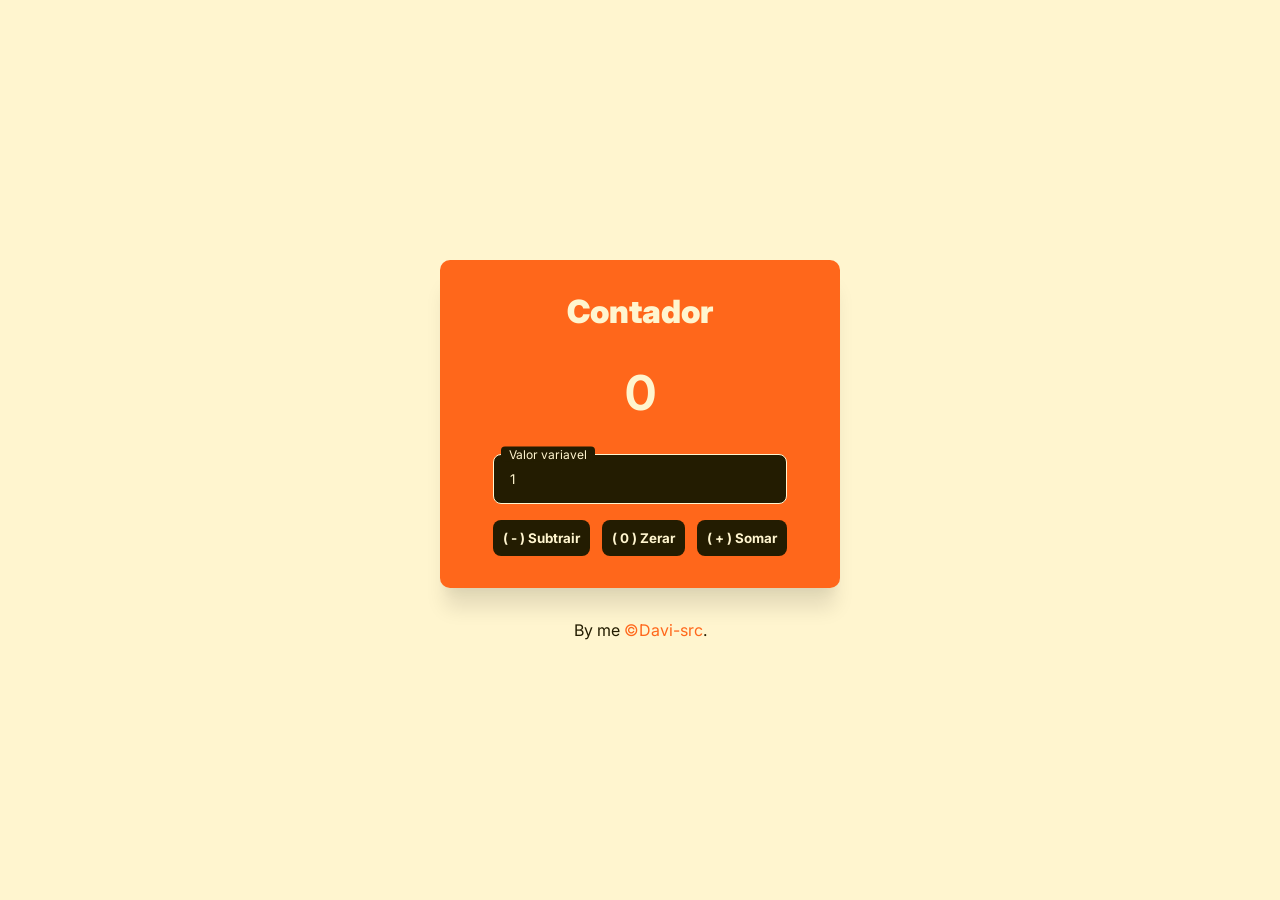
<file: Projects/001 - Counter/index.html>
<!DOCTYPE html>
<html lang="pt-BR">

<head>
  <meta charset="UTF-8">
  <meta name="viewport" content="width=device-width, initial-scale=1.0">
  <meta name="author" content="Davi-src">
  <!--======= Style =======-->
  <link rel="stylesheet" href="./src/css/style.css">
  <!--======= Title =======-->
  <title>Contador</title>
</head>

<body>

  <main class="container">
    <!--======= Title =======-->
    <header class="title">
      <h1>
        Contador
      </h1>
    </header>

    <!--======= Result counter =======-->
    <div class="result">
      <p id="counter">
        0
      </p>
    </div>

    <!--======= Actions =======-->
    <div class="actions">
      <div class="field">
        <input class="input" type="number" id="value" placeholder="Valor variavel" value="1">
        <label for="value" class="label">Valor variavel</label>
      </div>

      <!--======= Control =======-->
      <div class="buttons">
        <button class="btn" id="btn-sub">( - ) Subtrair</button>
        <button class="btn" id="btn-clear">( 0 ) Zerar</button>
        <button class="btn" id="btn-sum">( + ) Somar</button>
      </div>
    </div>
  </main>
  
  <footer>
    <p>By me <a href="https://github.com/Davi-src">&copy;Davi-src</a>.</p>
  </footer>


  <script src="src/js/script.js"></script>

</body>

</html>
</file>
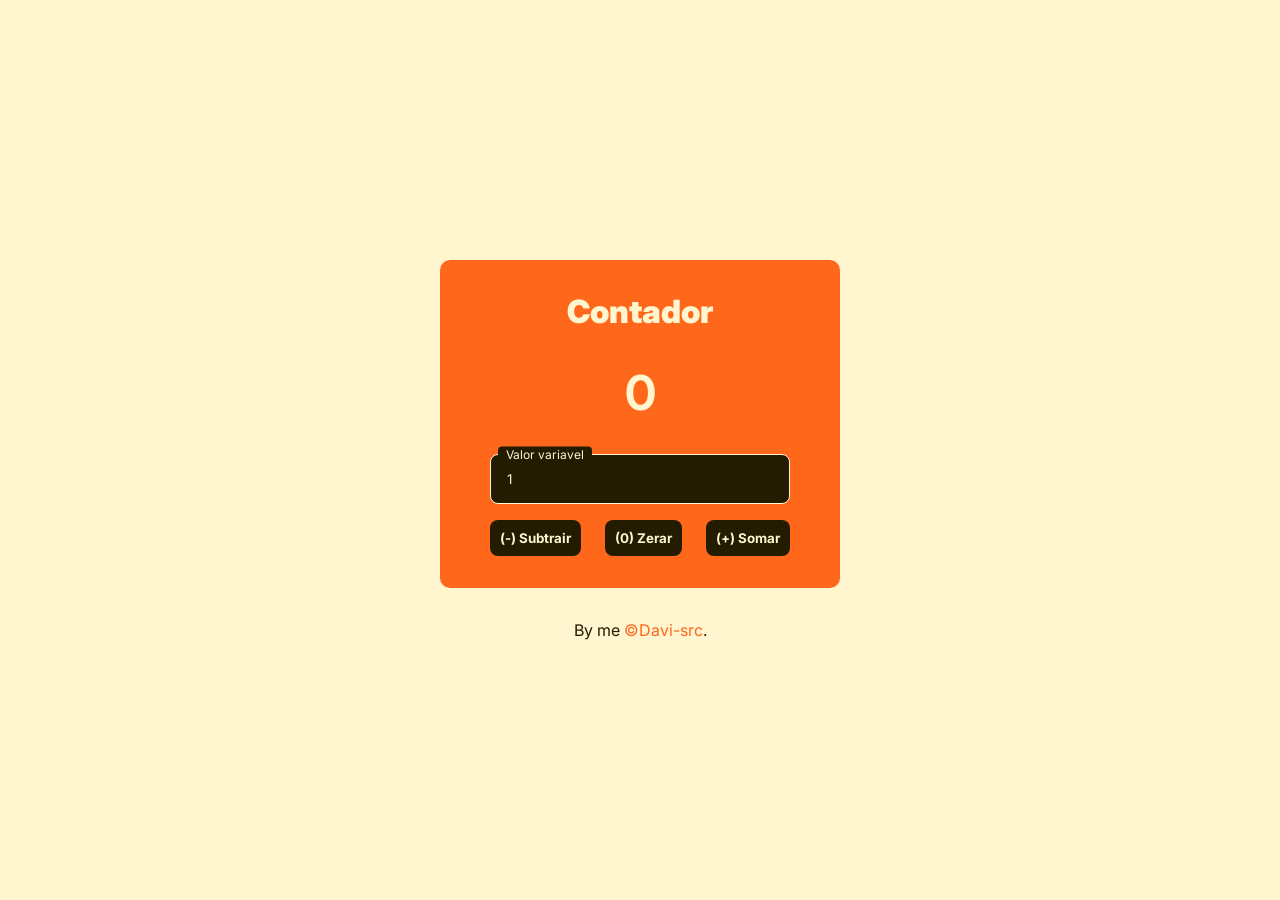
<file: Projects/001-Counter/index.html>
<!DOCTYPE html>
<html lang="pt-BR">
<head>
  <meta charset="UTF-8">
  <meta name="viewport" content="width=device-width, initial-scale=1.0">
  <meta name="author" content="Davi-src">
  <!--======= Style =======-->
  <link rel="stylesheet" href="src/css/style.css">
  <!--======= Title =======-->
  <title>Contador com incremento/decremento variavel</title>
</head>
<body>

  <main class="container">
    <!--======= Title =======-->
    <header class="title">
      <h1>Contador</h1>
    </header>

    <!--======= Result =======-->
    <div class="result">
      <p id="counter">0</p>
    </div>

    <!--======= Actions =======-->
    <div class="actions">
      <div class="field">
        <input class="input" type="number" id="value" placeholder="Valor Variavel" value="1">
        <label for="value" class="label">Valor variavel</label>
      </div>

      <!--======= Control =======-->
      <div class="buttons">
        <button id="btn-sub" class="btn">(-) Subtrair</button>
        <button id="btn-clear" class="btn">(0) Zerar</button>
        <button id="btn-sum" class="btn">(+) Somar</button>
      </div>
    </div>

  </main>

  <footer>
    <p>By me <a href="https://github.com/Davi-src">&copy;Davi-src</a>.</p>
  </footer>

  <script src="src/js/script.js"></script>
  
</body>
</html>
</file>
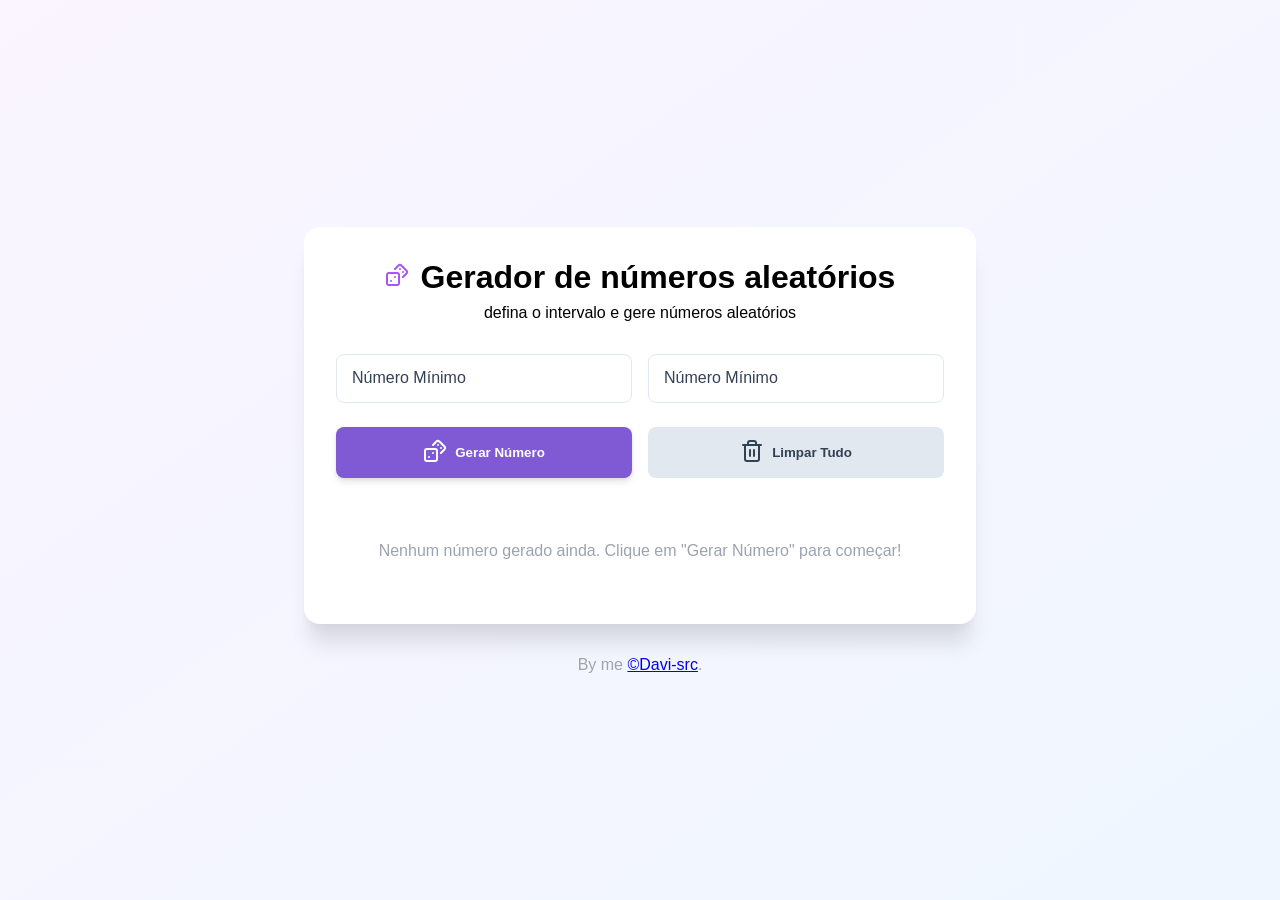
<file: Projects/002 - Random-Number-Generator/index.html>
<!DOCTYPE html>
<html lang="pt-BR">

<head>
  <meta charset="UTF-8">
  <meta name="viewport" content="width=device-width, initial-scale=1.0">
  <meta name="author" content="Davi-src">
  <!--======== Style ========-->
  <link rel="stylesheet" href="src/css/style.css">
  <!--======== title ========-->
  <title>Gerador de números aleatórios</title>
</head>

<body>

  <main class="container">
  <!--======== title ========-->
    <header class="header">
      <div class="title">
        <span>
          <svg xmlns="http://www.w3.org/2000/svg" width="24" height="24" viewBox="0 0 24 24" fill="none" stroke="#a855f7" stroke-width="2" stroke-linecap="round" stroke-linejoin="round" class="lucide lucide-dices-icon lucide-dices">
            <rect width="12" height="12" x="2" y="10" rx="2" ry="2" />
            <path d="m17.92 14 3.5-3.5a2.24 2.24 0 0 0 0-3l-5-4.92a2.24 2.24 0 0 0-3 0L10 6" />
            <path d="M6 18h.01" />
            <path d="M10 14h.01" />
            <path d="M15 6h.01" />
            <path d="M18 9h.01" />
          </svg>
        </span>
        <h1>
          Gerador de números aleatórios
        </h1>
      </div>
      <p>
        defina o intervalo e gere números aleatórios
      </p>
    </header>

    <!--======= Fields =======-->
    <div class="fields">
      <div class="input">
        <input type="number" id="min" placeholder="Número Mínimo">
        <label for="min">
          Número Mínimo
        </label>
      </div>

      <div class="input">
        <input type="number" id="max" placeholder="Número Máximo">
        <label for="max">
          Número Mínimo
        </label>
      </div>
    </div>

    <!--======= Actions =======-->
    <div class="buttons">
      <button id="btn-generate" class="btn btn-generate">
        <span>
          <svg xmlns="http://www.w3.org/2000/svg" width="24" height="24" viewBox="0 0 24 24" fill="none" stroke="currentColor" stroke-width="2" stroke-linecap="round" stroke-linejoin="round" class="lucide lucide-dices-icon lucide-dices">
            <rect width="12" height="12" x="2" y="10" rx="2" ry="2" />
            <path d="m17.92 14 3.5-3.5a2.24 2.24 0 0 0 0-3l-5-4.92a2.24 2.24 0 0 0-3 0L10 6" />
            <path d="M6 18h.01" />
            <path d="M10 14h.01" />
            <path d="M15 6h.01" />
            <path d="M18 9h.01" />
          </svg>
        </span>
        Gerar Número
      </button>

      <button id="btn-clear" class="btn btn-clear">
        <span>
          <svg xmlns="http://www.w3.org/2000/svg" width="24" height="24" viewBox="0 0 24 24" fill="none" stroke="currentColor" stroke-width="2" stroke-linecap="round" stroke-linejoin="round" class="lucide lucide-trash2-icon lucide-trash-2">
            <path d="M10 11v6" />
            <path d="M14 11v6" />
            <path d="M19 6v14a2 2 0 0 1-2 2H7a2 2 0 0 1-2-2V6" />
            <path d="M3 6h18" />
            <path d="M8 6V4a2 2 0 0 1 2-2h4a2 2 0 0 1 2 2v2" />
          </svg>
        </span>
        Limpar Tudo
      </button>
    </div>

    <div class="current-container">
      <p>
        Número Gerado
      </p>
      <p id="current-number">

      </p>
    </div>

    <div class="history">
      <h2>
        Histórico (<span id="amount"></span> números gerados)
      </h2>

      <div class="gen-history">
        <div class="num-history">

        </div>
      </div>
    </div>

    <div class="hide-history">
      <p>
        Nenhum número gerado ainda. Clique em "Gerar Número" para começar!
      </p>
    </div>
  </main>

  <footer>
    <p>By me <a href="https://github.com/Davi-src">&copy;Davi-src</a>.</p>
  </footer>

  <script src="src/js/script.js"></script>

</body>

</html>
</file>
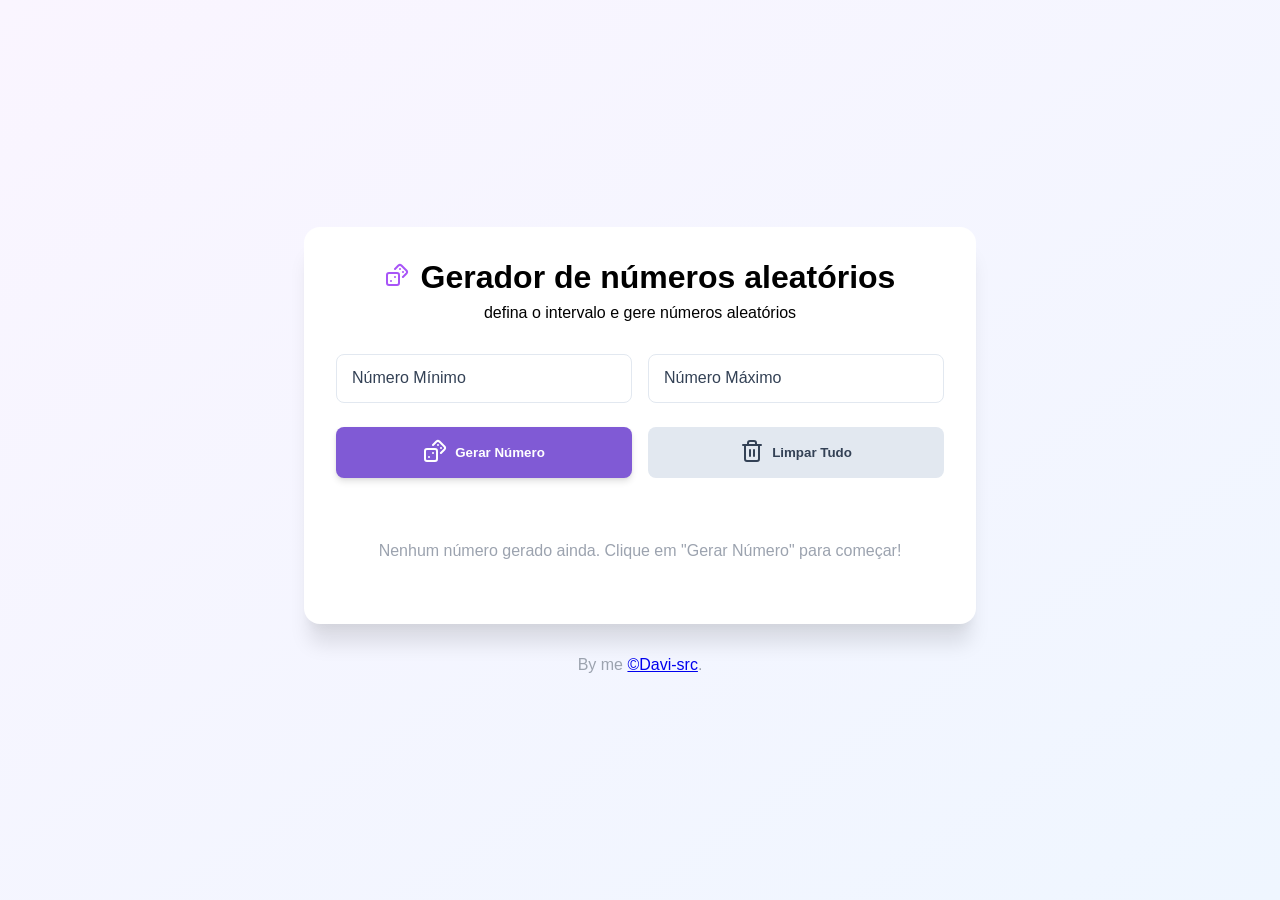
<file: Projects/002-Random-Number-Generator/index.html>
<!DOCTYPE html>
<html lang="pt-BR">

<head>
  <meta charset="UTF-8">
  <meta name="viewport" content="width=device-width, initial-scale=1.0">
  <meta name="author" content="Davi-src">
  <!--======= Style =======-->
  <link rel="stylesheet" href="src/css/style.css">
  <!--======= Title =======-->
  <title>Gerador de números aleatórios</title>
</head>

<body>

  <main class="container">

    <div class="header">
      <div class="title">
        <p>
          <svg xmlns="http://www.w3.org/2000/svg" width="24" height="24" viewBox="0 0 24 24" fill="none" stroke="#a855f7" stroke-width="2" stroke-linecap="round" stroke-linejoin="round" class="lucide lucide-dices-icon lucide-dices">
            <rect width="12" height="12" x="2" y="10" rx="2" ry="2" />
            <path d="m17.92 14 3.5-3.5a2.24 2.24 0 0 0 0-3l-5-4.92a2.24 2.24 0 0 0-3 0L10 6" />
            <path d="M6 18h.01" />
            <path d="M10 14h.01" />
            <path d="M15 6h.01" />
            <path d="M18 9h.01" />
          </svg>
        </p>
        <h1>
          Gerador de números aleatórios
        </h1>
      </div>
      <p>
        defina o intervalo e gere números aleatórios
      </p>
    </div>

    <div class="fields">

      <div class="input">
        <input type="number" id="min" placeholder="Número Mínimo">
        <label for="min">
          Número Mínimo
        </label>
      </div>

      <div class="input">
        <input type="number" id="max" placeholder="Número Máximo">
        <label for="max">Número Máximo</label>
      </div>

    </div>

    <div class="buttons">

      <button id="btn-generate" class="btn btn-generate">
        <span>
          <svg xmlns="http://www.w3.org/2000/svg" width="24" height="24" viewBox="0 0 24 24" fill="none" stroke="currentColor" stroke-width="2" stroke-linecap="round" stroke-linejoin="round" class="lucide lucide-dices-icon lucide-dices">
            <rect width="12" height="12" x="2" y="10" rx="2" ry="2" />
            <path d="m17.92 14 3.5-3.5a2.24 2.24 0 0 0 0-3l-5-4.92a2.24 2.24 0 0 0-3 0L10 6" />
            <path d="M6 18h.01" />
            <path d="M10 14h.01" />
            <path d="M15 6h.01" />
            <path d="M18 9h.01" />
          </svg>
        </span>
        Gerar Número
      </button>

      <button id="btn-clear" class="btn btn-clear">
        <span>
          <svg xmlns="http://www.w3.org/2000/svg" width="24" height="24" viewBox="0 0 24 24" fill="none" stroke="currentColor" stroke-width="2" stroke-linecap="round" stroke-linejoin="round" class="lucide lucide-trash2-icon lucide-trash-2">
            <path d="M10 11v6" />
            <path d="M14 11v6" />
            <path d="M19 6v14a2 2 0 0 1-2 2H7a2 2 0 0 1-2-2V6" />
            <path d="M3 6h18" />
            <path d="M8 6V4a2 2 0 0 1 2-2h4a2 2 0 0 1 2 2v2" />
          </svg>
        </span>
        Limpar Tudo
      </button>
    </div>

    <div class="current-number">
      <p>
        Número Gerado
      </p>
      <p id="current-num">

      </p>
    </div>

    <div class="history">
      <h2>
        Histórico (<span id="amount"></span> números gerados)
      </h2>

      <div class="gen-history">
        <div class="num-history">

        </div>
      </div>
    </div>

    <div class="hide-history">
      <p>
        Nenhum número gerado ainda. Clique em "Gerar Número" para começar!
      </p>
    </div>

  </main>

  <footer>
    <p>By me <a href="https://github.com/Davi-src">&copy;Davi-src</a>.</p>
  </footer>

  <script src="src/js/script.js"></script>

</body>

</html>
</file>
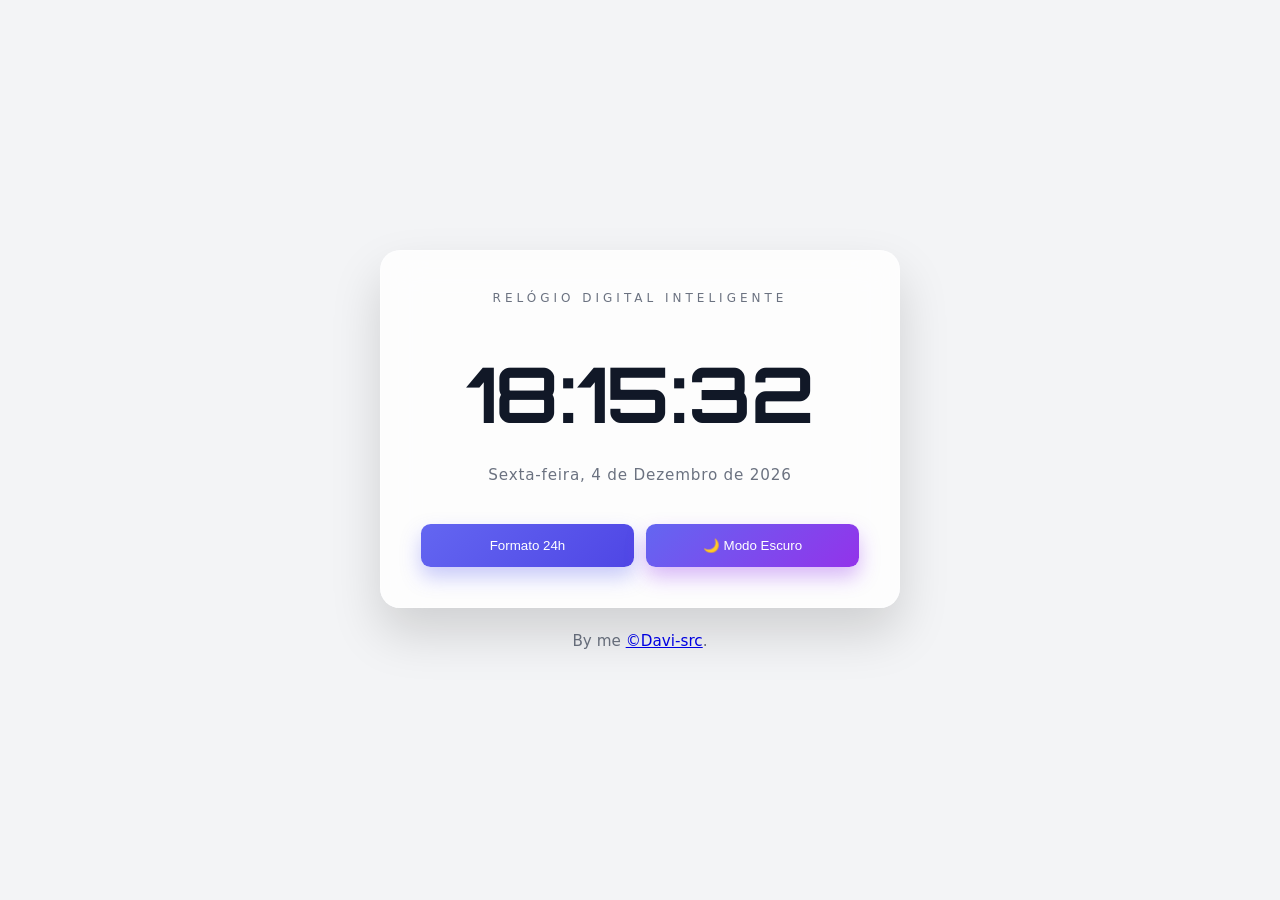
<file: Projects/003 - Smart-Clock/index.html>
<!DOCTYPE html>
<html lang="pt-BR">

<head>
  <meta charset="UTF-8">
  <meta name="viewport" content="width=device-width, initial-scale=1.0">
  <meta name="author" content="Davi-src">
  <!--======= Google Font =======-->
  <link href="https://fonts.googleapis.com/css2?family=Orbitron:wght@400;500;600;700;800;900&display=swap" rel="stylesheet">
  <!--======= Style =======-->
  <link rel="stylesheet" href="src/css/style.css">
  <!--======= Title =======-->
  <title>Relógio inteligente</title>
</head>

<body>

  <!--======= Main =======-->
  <main class="clock-container">

    <div class="clock-card">
      <!--======= Title =======-->
      <header class="header">
        <h1>
          Relógio digital inteligente
        </h1>
      </header>

      <!--======= Clock =======-->
      <section class="clock">
        <div id="time" class="time">00:00:00</div>
        <div id="ampm" class="ampm hidden"></div>
        <div id="date" class="date">---</div>
      </section>

      <!--======= Actions =======-->
      <section class="controls">
        <button id="toggle-format" class="btn primary"></button>
        <button id="toggle-themer" class="btn secondary"></button>
      </section>
    </div>

    <footer>
      <p>By me <a href="https://github.com/Davi-src">&copy;Davi-src</a>.</p>
    </footer>

  </main>
  
  <script src="src/js/script.js"></script>
</body>

</html>
</file>
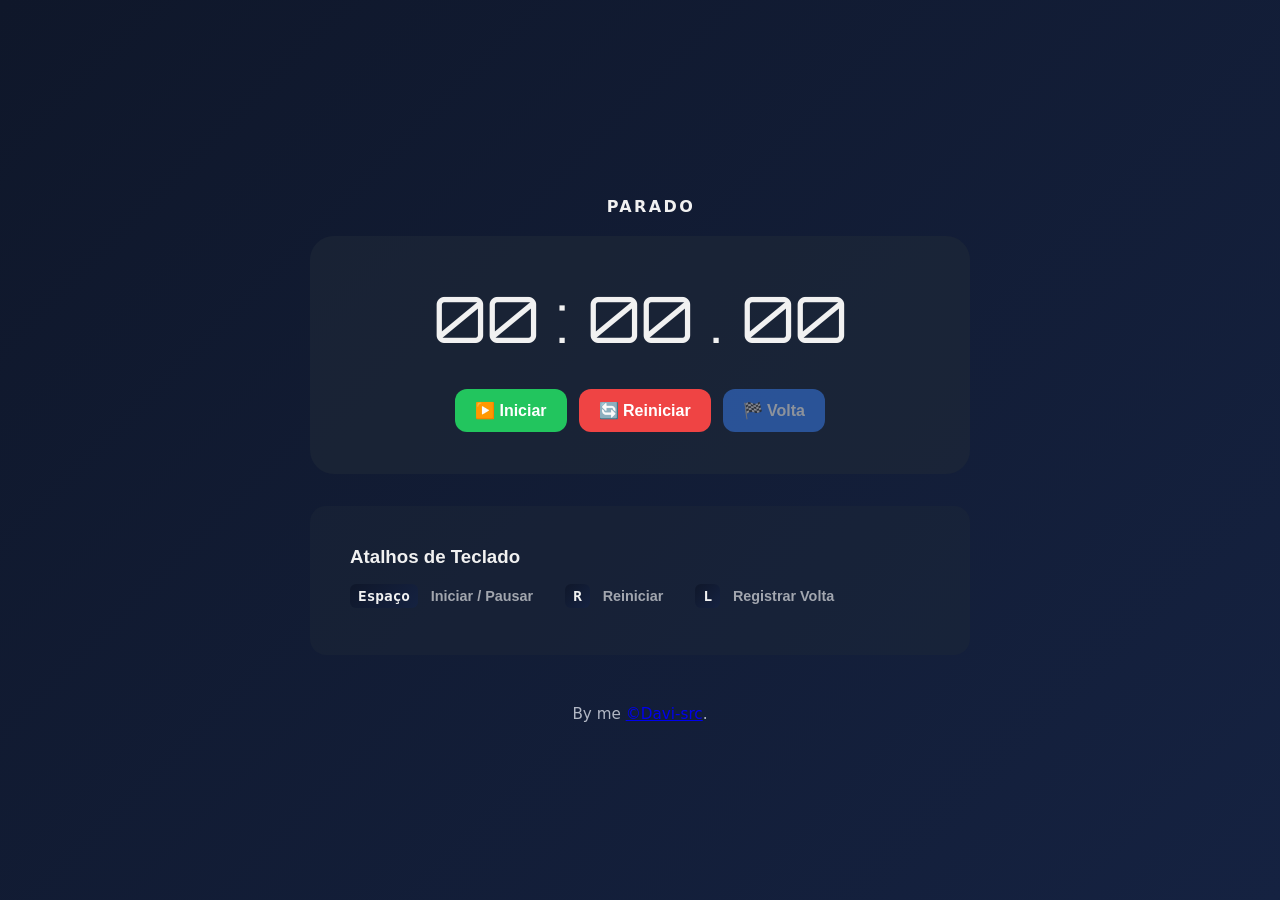
<file: Projects/004 - Stopwatch/index.html>
<!DOCTYPE html>
<html lang="pt-BR">

<head>
  <meta charset="UTF-8">
  <meta name="viewport" content="width=device-width, initial-scale=1.0">
  <meta name="author" content="Davi-src">
  <!-- Font Google -->
  <link href="https://fonts.googleapis.com/css2?family=Orbitron:wght@400;500;600;700;800;900&display=swap" rel="stylesheet">
  <!--======= Style =======-->
  <link rel="stylesheet" href="src/css/style.css">
  <!--======= Title =======-->
  <title>Cronometro</title>
</head>

<body>

  <main class="container">
    <!--======= Status =======-->
    <header class="status">
      <span id="status-indicator"></span>
      <span id="status-text">Parado</span>
    </header>

    <!--======= Display =======-->
    <section id="timer-card" class="timer-card">
      <div class="timer" id="timer">
        00 : 00 . 00
      </div>

      <!--======= Controls =======-->
      <div class="controls">
        <button id="toggle-btn" class="btn start">▶️ Iniciar</button>
        <button id="reset-btn" class="btn reset">🔄️ Reiniciar</button>
        <button id="lap-btn" class="btn lap" disabled>🏁 Volta</button>
      </div>
    </section>

    <!--======= Shortcuts === Atalhos =======-->
    <section class="shortcuts">
      <h3>Atalhos de Teclado</h3>
      <ul>
        <li><kbd>Espaço</kbd> Iniciar / Pausar</li>
        <li><kbd>R</kbd> Reiniciar</li>
        <li><kbd>L</kbd> Registrar Volta</li>
      </ul>
    </section>

    <!--======= laps =======-->
    <section id="laps-container" class="laps hidden">
      <h3>Voltas Registradas</h3>
      <div id="laps-list"></div>
    </section>

  </main>

  <footer>
    <p>By me <a href="https://github.com/Davi-src">&copy;Davi-src</a>.</p>
  </footer>

  <script src="src/js/script.js"></script>
</body>

</html>
</file>
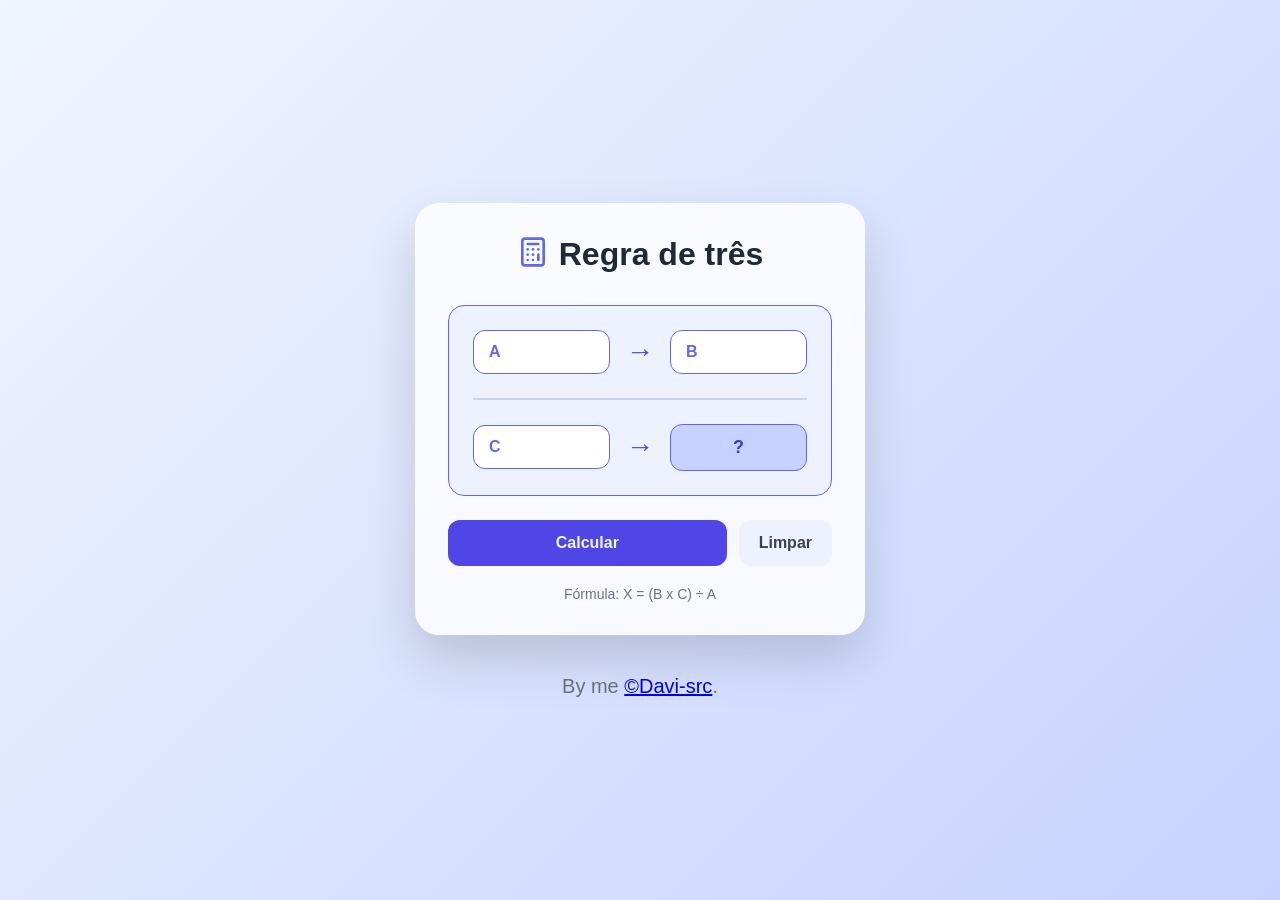
<file: Projects/005 - Rule-of-three/index.html>
<!DOCTYPE html>
<html lang="pt-br">

<head>
  <meta charset="UTF-8">
  <meta name="viewport" content="width=device-width, initial-scale=1.0">
  <meta name="author" content="Davi-src">
  <!--======= Style =======-->
  <link rel="stylesheet" href="src/css/style.css">
  <!--======= Title =======-->
  <title>Regra de três simples</title>
</head>

<body>
  <main class="container">
    <header class="title">
      <span class="icon">
        <svg xmlns="http://www.w3.org/2000/svg" width="32" height="32" viewBox="0 0 24 24" fill="none" stroke="#6366f1" stroke-width="2" stroke-linecap="round" stroke-linejoin="round" class="lucide lucide-calculator-icon lucide-calculator">
          <rect width="16" height="20" x="4" y="2" rx="2" />
          <line x1="8" x2="16" y1="6" y2="6" />
          <line x1="16" x2="16" y1="14" y2="18" />
          <path d="M16 10h.01" />
          <path d="M12 10h.01" />
          <path d="M8 10h.01" />
          <path d="M12 14h.01" />
          <path d="M8 14h.01" />
          <path d="M12 18h.01" />
          <path d="M8 18h.01" />
        </svg>
      </span>
      <h1>Regra de três</h1>
    </header>


    <section class="calculate-box">
      <div class="row">
        <div class="input-group">
          <input type="number" id="value-a" placeholder="A">
          <label for="value-a">A</label>
        </div>

        <div class="arrow">→</div>

        <div class="input-group">
          <input type="number" id="value-b" placeholder="B">
          <label for="value-b">B</label>
        </div>
      </div>

      <div class="divider"></div>

      <div class="row">
        <div class="input-group">
          <input type="number" id="value-c" placeholder="C">
          <label for="value-c">C</label>
        </div>

        <div class="arrow">→</div>

        <div class="input-group">
          <div class="result-box" id="result-box">?</div>
        </div>
      </div>
    </section>

    <div class="buttons">
      <button class="calculate-btn" id="calculate-btn">
        Calcular
      </button>

      <button class="clear-btn" id="clear-btn">
        Limpar
      </button>
    </div>

    <div class="result-message hidden" id="result-message">
      <p id="result-text"></p>
    </div>

    <div class="formula">
      <p>Fórmula: X = (B x C) ÷ A</p>
    </div>

  </main>

  <footer>
    <p>By me <a href="https://github.com/Davi-src">&copy;Davi-src</a>.</p>
  </footer>

  <script src="src/js/script.js"></script>
</body>

</html>
</file>
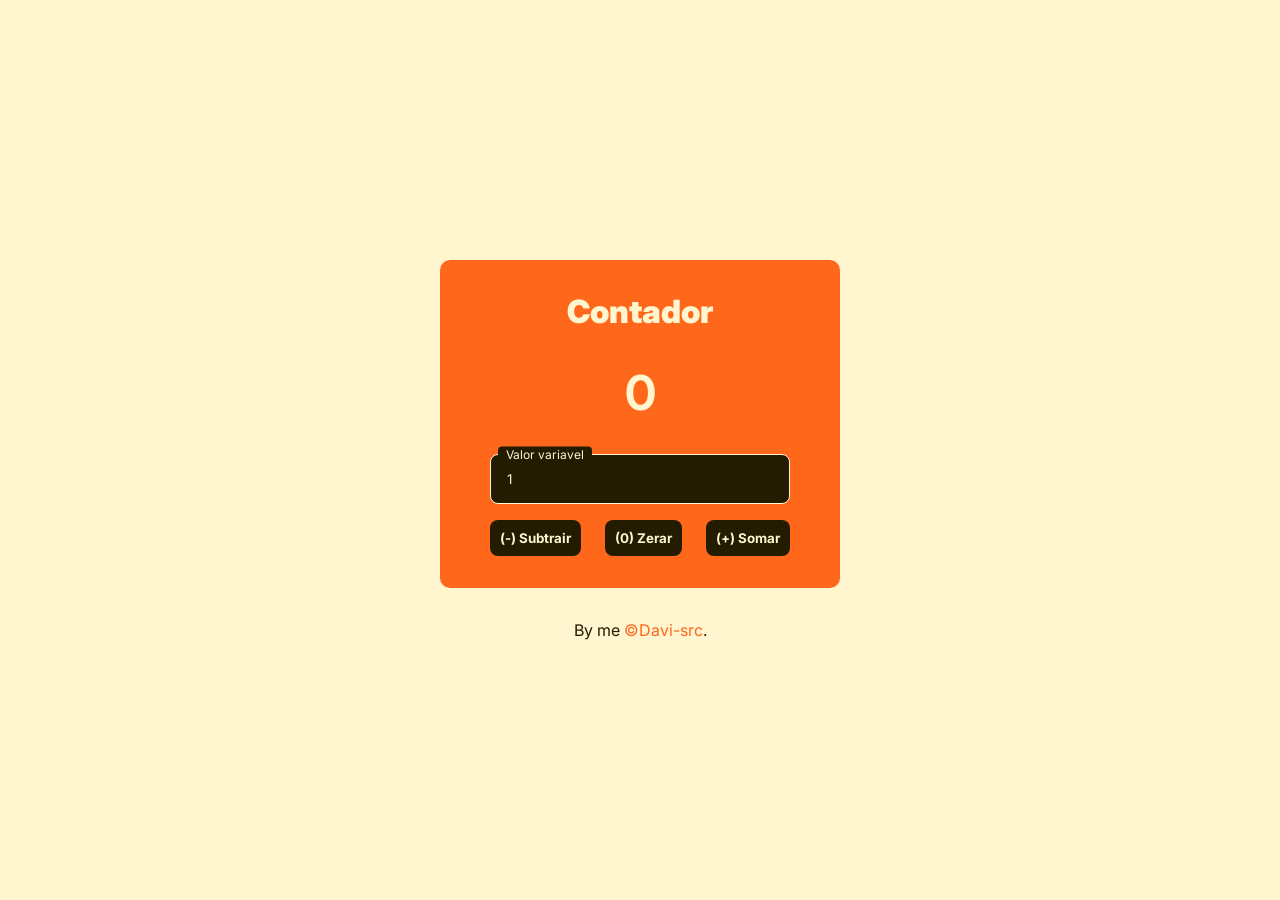
<file: Projects/Counter/index.html>
<!DOCTYPE html>
<html lang="pt-BR">

<head>
  <meta charset="UTF-8">
  <meta name="viewport" content="width=device-width, initial-scale=1.0">
  <meta name="author" content="Davi-src">
  <!-- Style-->
  <link rel="stylesheet" href="src/css/style.css">
  <!-- Title -->
  <title>Contador com incremento/decremento variavel</title>
</head>

<body>

  <main class="container">
    <div class="title">
      <h1>Contador</h1>
    </div>

    <div class="result">
      <p id="counter">0</p>
    </div>

    <div class="actions">
      <div class="field">
        <input class="input" type="number" id="value" placeholder="Valor variavel" value="1">
        <label class="label" for="value">Valor variavel</label>
      </div>

      <div class="buttons">
        <button id="btn-sub" class="btn">(-) Subtrair</button>
        <button id="btn-clear" class="btn">(0) Zerar</button>
        <button id="btn-sum" class="btn">(+) Somar</button>
      </div>
    </div>
  </main>

  <footer>
    <p>By me <a href="https://github.com/Davi-src">&copy;Davi-src</a>.</p>
  </footer>

  <script src="src/js/script.js"></script>

</body>

</html>
</file>
<file: Projects/001 - Counter/src/css/style.css>
@import url('https://fonts.googleapis.com/css2?family=Inter:ital,opsz,wght@0,14..32,100..900;1,14..32,100..900&display=swap');

*{
  padding: 0; margin: 0;
  box-sizing: border-box;
  border: none;
  font-family: "Inter", sans-serif;
}

input[type="number"]::-webkit-inner-spin-button,
input[type="number"]::-webkit-outer-spin-button {
  -webkit-appearance: none;
  margin: 0;
}

body{
  background-color: #fff5cf;
  min-height: 100dvh;
  display: flex;
  flex-direction: column;
  align-items: center;
  justify-content: center;
  gap: 2rem;
  padding: 1rem;
}

/*======= Main Card =======*/
.container{
  width: min(25rem, 100%);
  display: flex;
  flex-direction: column;
  align-items: center;
  justify-content: center;
  gap: 2rem;
  padding: 2rem;
  background-color: #FF671B;
  border-radius: 0.625rem;
  box-shadow: 0 25px 20px -5px rgba(0, 0, 0, 0.10),
              0 10px 10px -5px rgba(0, 0, 0, 0.04);
}

/*======= Title =======*/
.title h1{
  font-weight: 900;
  color: #fff5cf;
}

.result p{
  font-weight: 700;
  font-size: 3rem;
  color: #fff5cf;
}

/*======= Actions =======*/
.actions{
  display: flex;
  flex-direction: column;
  align-items: center;
  justify-content: center;
  gap: 1rem;
}

.field {
  width: 100%;
  position: relative;
}

.input {
  width: 100%;
  padding: 1rem;
  border-radius: 0.5rem;
  color: #fff5cf;
  background-color: #231C01;
  border: 1px solid #fff5cf;
}

/*======= Efect Label =======*/
.label {
  position: absolute;
  color: #fff5cf;
  top: 50%;
  transform: translateY(-50%);
  left: 1rem;
  position-try-order: none;
}

.input::placeholder{
  color: #fff5cf;
  opacity: 0;
}

.input:focus::placeholder{
  opacity: 1;
}

.field-error {
  margin-top: 0.5rem;
  color: #fff5cf;
  font-size: 0.875rem;
}

.input:focus + .label, 
.input:not(:placeholder-shown) + .label{
   top: -30%;
  transform: translateY(50%);
  left: 0.5rem;
  font-size: .75rem;
  padding: 0 .5rem;
  background-color: #231C01;
  border-radius: .25rem;
  color: #FFF5CF;
  transition: all .3s ease-in-out;
}

/*======= Buttons =======*/
.buttons {
  display: flex;
  flex-wrap: wrap;
  align-items: center;
  justify-content: center;
  gap: 0.75rem;
}

.btn {
  padding: 0.625rem;
  border-radius: .5rem;
  background-color: #231C01;
  color: #FFF5CF;
  font-weight: 700;
  cursor: pointer;
}

.input:focus-visible, .btn:focus-visible,
.btn:hover {
  box-shadow: 0 0 0 3px #fea, 0 0 0 4px #fb1;
}

/*======= Footer =======*/
footer{
  text-align: center;
  color: #231C01;
}

footer a{
  text-decoration: none;
  cursor: pointer;
  color: #FF671B;
}
</file>
<file: Projects/001-Counter/src/css/style.css>
@import url('https://fonts.googleapis.com/css2?family=Inter:ital,opsz,wght@0,14..32,100..900;1,14..32,100..900&display=swap');

*{
  padding: 0; margin: 0;
  box-sizing: border-box;
  border: none;
  outline: none;
  font-family: "Inter", sans-serif;
}

input[type="number"]::-webkit-inner-spin-button,
input[type="number"]::-webkit-outer-spin-button {
  -webkit-appearance: none;
  margin: 0;
}

body{
  background-color: #fff5cf;
  height: 100dvh;
  width: 100dvw;
  display: flex;
  flex-direction: column;
  align-items: center;
  justify-content: center;
  gap: 2rem;
}

/*======= Main Card =======*/
.container{
  width: 25rem;
  display: flex;
  flex-direction: column;
  align-items: center;
  justify-content: center;
  gap: 2rem;
  padding: 2rem;
  background-color: #FF671B;
  border-radius: 0.625rem;
  box-shadow: 0 25px 20px -5px rgba(0, 0, 0, 0.10)
              0 10px 10px -5px rgba(0, 0, 0, 0.04);
}

/*======= Title =======*/
.title h1{
  font-weight: 900;
  color: #fff5cf;
}

.result p{
  font-weight: 700;
  font-size: 3rem;
  color: #fff5cf;
}

/*======= Actions =======*/
.actions{
  display: flex;
  flex-direction: column;
  align-items: center;
  justify-content: center;
  gap: 1rem;
}

.field {
  width: 100%;
  position: relative;
}

.input {
  width: 100%;
  padding: 1rem;
  border-radius: 0.5rem;
  color: #fff5cf;
  background-color: #231C01;
  border: 1px solid #fff5cf;
}

/*======= Efect Label =======*/
.label {
  position: absolute;
  color: #fff5cf;
  top: 50%;
  transform: translateY(-50%);
  left: 1rem;
  position-try-order: none;
}

.input::placeholder{
  color: #fff5cf;
  opacity: 0;
}

.input:focus::placeholder{
  opacity: 1;
}

.input:focus + .label, 
.input:not(:placeholder-shown) + .label{
   top: -30%;
  transform: translateY(50%);
  left: 0.5rem;
  font-size: .75rem;
  padding: 0 .5rem;
  background-color: #231C01;
  border-radius: .25rem;
  color: #FFF5CF;
  transition: all .3s ease-in-out;
}

/*======= Buttons =======*/
.buttons {
  display: flex;
  align-items: center;
  justify-content: center;
  gap: 1.5rem;
}

.btn {
  padding: 0.625rem;
  border-radius: .5rem;
  background-color: #231C01;
  color: #FFF5CF;
  font-weight: 700;
  cursor: pointer;
}

.input:focus, .btn:focus
.input:hover, .btn:hover{
    box-shadow: 0 0 0 3px #fea, 0 0 0 4px #fb1;
}

/*======= Footer =======*/
footer{
  text-align: center;
  color: #231C01;
}

footer a{
  text-decoration: none;
  cursor: pointer;
  color: #FF671B;
}
</file>
<file: Projects/002 - Random-Number-Generator/src/css/style.css>
* {
  font-family: 'Segoe UI', Tahoma, Geneva, Verdana, sans-serif;
  margin: 0; padding: 0;
  box-sizing: border-box;
  outline: none;
  border: none;
}

input[type="number"]::-webkit-inner-spin-button,
input[type="number"]::-webkit-outer-spin-button {
  -webkit-appearance: none;
  margin: 0;
}

body {
  width: 100dvw;
  height: 100dvh;
  display: flex;
  flex-direction: column;
  align-items: center;
  justify-content: center;
  gap: 2rem;
  background-image: linear-gradient(to bottom right, #faf5ff, #eff6ff);
}

.container {
  width: 42rem;
  background-color: #fff;
  padding: 2rem;
  border-radius: 1rem;
  display: flex;
  flex-direction: column;
  align-items: center;
  justify-content: center;
  box-shadow: 0 25px 20px -5px rgba(0, 0, 0, 0.10),
              0 10px 10px -5px rgba(0, 0, 0, 0.04);
}

.header {
  text-align: center;
  margin-bottom: 2rem;
}

.title {
  display: flex;
  align-items: center;
  justify-content: center;
  gap: 0.75rem;
  margin-bottom: 0.5rem;
}

.title p{
  color: #718096;
}

.fields {
  width: 100%;
  display: grid;
  grid-template-columns: repeat(2, minmax(0, 1fr));
  gap: 1rem;
  margin-bottom: 1.5rem;
}


.input{
  position: relative;
}

.input input {
  width: 100%;
  padding: 1rem;
  border-radius: 0.5rem;
  color: #334155;
  font-weight: 600;
  outline: none;
  border: 1px solid #e2e8f0;
  transition: all 0.3s ease-in-out;
}

.input input:focus{
  border: 2px solid #a855f7;
}

.input label {
  position: absolute;
  color: #334155;
  top: 50%;
  transform: translateY(-50%);
  left: 1rem;
  pointer-events: none;
}

.input input::placeholder {
  color: #334155;
  opacity: 0;
}

.input input:focus::placeholder{
  opacity: 1;
}

.input input:focus + label, 
.input input:not(:placeholder-shown) + label{
  top: -30%;
  transform: translateY(50%);
  left: 0.5rem;
  font-size: .75rem;
  padding: 0 .5rem;
  background-color: #a855f7;
  border-radius: .25rem;
  color: #FFF;
  transition: all .3s ease-in-out;
}

.buttons {
  width: 100%;
  display: grid;
  grid-template-columns: repeat(2, 1fr);
  gap: 1rem;
}

.buttons .btn{
  display: flex;
  justify-content: center;
  align-items: center;
  gap: 0.5rem;
  padding: 0.75rem 1.5rem; 
  border-radius: 0.5rem;
  font-weight: 700;
  margin-bottom: 2rem;
  cursor: pointer;
}

.btn-generate {
  color: #fff;
  background-color: #805ad5;
  box-shadow: 0 4px 6px rgba(0, 0, 0, 0.1), 0 1px 3px rgba(0, 0, 0, 0.06);
}

.btn-generate:hover {
  background-color: #6b46c1; 
  box-shadow: 0 10px 15px rgba(0, 0, 0, 0.1), 0 4px 6px rgba(0, 0, 0, 0.05);
}

.btn-clear{
  color: #334155;
  background-color: #e2e8f0;
}

.btn-clear:hover{
  background-color: #cbd5e1; 
}

.current-container{
  display: none;
  width: 100%;
  background: linear-gradient(to right, #a855f7, #3b82f6);
  margin-bottom: 2rem;
  padding: 2rem;
  text-align: center;
  border-radius: 0.75rem;
  box-shadow: 0 10px 15px -3px rgba(0, 0, 0, 0.1), 
              0 4px 6px -4px rgba(0, 0, 0, 0.1);
}

.current-container p{
  color: #fff;
  font-size: 0.875rem;
  line-height: 1.25rem; 
  font-weight: 500;
  margin-bottom: 0.5rem;
  text-transform: uppercase;
  letter-spacing: 0.05rem;
}

.current-container #current-num {
  font-size: 3.75rem;
  font-weight: 700;
  line-height: 1;
}

.history {
  display: none;
  width: 100%;
}

.history h2{
  font-size: 1.25rem;
  line-height: 1.75rem;
  font-weight: 600;
  color: #2d3748;
  margin-bottom: 1rem;
}

.gen-history {
  width: 100%;
  background-color:#f9fafb; 
  border-radius: 0.5rem;
  padding: 1rem; 
  max-height: 16rem;
  overflow-y: auto;
  flex-wrap: wrap;
}

.num-history {
  display: grid;
  grid-template-columns: repeat(7, 1fr);
  gap: 0.5rem;
}

.num{
  background-color: #fff;
  border: 1px solid #e5e7eb;
  border-radius: 0.5rem;
  padding: 0.75rem;
  text-align: center;
  box-shadow: 0 1px 2px rgba(0, 0, 0, 0.05);
  transition: box-shadow 0.2s;
}

.num:hover{
  box-shadow: 0 4px 6px rgba(0, 0, 0, 0.1);
}

#past-number{
  color: #2d3748;
  font-weight: 600;
}

.hide-history{
  text-align: center;
  padding: 2rem 0;
}

.hide-history p, footer{
  color: #9ca3af;
}
</file>
<file: Projects/002-Random-Number-Generator/src/css/style.css>
* {
  font-family: 'Segoe UI', Tahoma, Geneva, Verdana, sans-serif;
  margin: 0; padding: 0;
  box-sizing: border-box;
  outline: none;
  border: none;
}

input[type="number"]::-webkit-inner-spin-button,
input[type="number"]::-webkit-outer-spin-button {
  -webkit-appearance: none;
  margin: 0;
}

body {
  width: 100dvw;
  height: 100dvh;
  display: flex;
  flex-direction: column;
  align-items: center;
  justify-content: center;
  gap: 2rem;
  background-image: linear-gradient(to bottom right, #faf5ff, #eff6ff);
}

.container {
  width: 42rem;
  background-color: #fff;
  padding: 2rem;
  border-radius: 1rem;
  display: flex;
  flex-direction: column;
  align-items: center;
  justify-content: center;
  box-shadow: 0 25px 20px -5px rgba(0, 0, 0, 0.10),
              0 10px 10px -5px rgba(0, 0, 0, 0.04);
}

.header {
  text-align: center;
  margin-bottom: 2rem;
}

.title {
  display: flex;
  align-items: center;
  justify-content: center;
  gap: 0.75rem;
  margin-bottom: 0.5rem;
}

.title p{
  color: #718096;
}

.fields {
  width: 100%;
  display: grid;
  grid-template-columns: repeat(2, minmax(0, 1fr));
  gap: 1rem;
  margin-bottom: 1.5rem;
}


.input{
  position: relative;
}

.input input {
  width: 100%;
  padding: 1rem;
  border-radius: 0.5rem;
  color: #334155;
  font-weight: 600;
  outline: none;
  border: 1px solid #e2e8f0;
  transition: all 0.3s ease-in-out;
}

.input input:focus{
  border: 2px solid #a855f7;
}

.input label {
  position: absolute;
  color: #334155;
  top: 50%;
  transform: translateY(-50%);
  left: 1rem;
  pointer-events: none;
}

.input input::placeholder {
  color: #334155;
  opacity: 0;
}

.input input:focus::placeholder{
  opacity: 1;
}

.input input:focus + label, 
.input input:not(:placeholder-shown) + label{
  top: -30%;
  transform: translateY(50%);
  left: 0.5rem;
  font-size: .75rem;
  padding: 0 .5rem;
  background-color: #a855f7;
  border-radius: .25rem;
  color: #FFF;
  transition: all .3s ease-in-out;
}

.buttons {
  width: 100%;
  display: grid;
  grid-template-columns: repeat(2, 1fr);
  gap: 1rem;
}

.buttons .btn{
  display: flex;
  justify-content: center;
  align-items: center;
  gap: 0.5rem;
  padding: 0.75rem 1.5rem; 
  border-radius: 0.5rem;
  font-weight: 700;
  margin-bottom: 2rem;
  cursor: pointer;
}

.btn-generate {
  color: #fff;
  background-color: #805ad5;
  box-shadow: 0 4px 6px rgba(0, 0, 0, 0.1), 0 1px 3px rgba(0, 0, 0, 0.06);
}

.btn-generate:hover {
  background-color: #6b46c1; 
  box-shadow: 0 10px 15px rgba(0, 0, 0, 0.1), 0 4px 6px rgba(0, 0, 0, 0.05);
}

.btn-clear{
  color: #334155;
  background-color: #e2e8f0;
}

.btn-clear:hover{
  background-color: #cbd5e1; 
}

.current-number{
  display: none;
  width: 100%;
  background: linear-gradient(to right, #a855f7, #3b82f6);
  margin-bottom: 2rem;
  padding: 2rem;
  text-align: center;
  border-radius: 0.75rem;
  box-shadow: 0 10px 15px -3px rgba(0, 0, 0, 0.1), 
              0 4px 6px -4px rgba(0, 0, 0, 0.1);
}

.current-number p{
  color: #fff;
  font-size: 0.875rem;
  line-height: 1.25rem; 
  font-weight: 500;
  margin-bottom: 0.5rem;
  text-transform: uppercase;
  letter-spacing: 0.05rem;
}

.current-number #current-num {
  font-size: 3.75rem;
  font-weight: 700;
  line-height: 1;
}

.history {
  display: none;
  width: 100%;
}

.history h2{
  font-size: 1.25rem;
  line-height: 1.75rem;
  font-weight: 600;
  color: #2d3748;
  margin-bottom: 1rem;
}

.gen-history {
  width: 100%;
  background-color:#f9fafb; 
  border-radius: 0.5rem;
  padding: 1rem; 
  max-height: 16rem;
  overflow-y: auto;
  flex-wrap: wrap;
}

.num-history {
  display: grid;
  grid-template-columns: repeat(7, 1fr);
  gap: 0.5rem;
}

.num{
  background-color: #fff;
  border: 1px solid #e5e7eb;
  border-radius: 0.5rem;
  padding: 0.75rem;
  text-align: center;
  box-shadow: 0 1px 2px rgba(0, 0, 0, 0.05);
  transition: box-shadow 0.2s;
}

.num:hover{
  box-shadow: 0 4px 6px rgba(0, 0, 0, 0.1);
}

#past-number{
  color: #2d3748;
  font-weight: 600;
}

.hide-history{
  text-align: center;
  padding: 2rem 0;
}

.hide-history p, footer{
  color: #9ca3af;
}
</file>
<file: Projects/003 - Smart-Clock/src/css/style.css>
*{
  margin: 0; padding: 0;
  box-sizing: border-box;
  outline: none;
}

body{
  font-family: system-ui, -apple-system, BlinkMacSystemFont, "Segoe UI", sans-serif;
  min-height: 100vh;
  background: #f3f4f6;
  transition: background .5s;
}

body.dark{
  background: #0f172a;
}

.clock-container{
  min-height: 100vh;
  display: flex;
  flex-direction: column;
  align-items: center;
  justify-content: center;
  padding: 1rem;
}

.clock-card{
  width: 100%;
  max-width: 32.5rem;
  padding: 2.5rem;
  border-radius: 1.25rem;
  background: rgba(255, 255, 255, 0.8);
  backdrop-filter: blur(20px);
  box-shadow: 0 25px 50px rgba(0, 0, 0, 0.15);
  border: 1px solid rgba(255, 255, 255, 0.3);
  transition: background .5s, box-shadow .5s;
}

body.dark .clock-card{
  background: rgba(30, 41, 59, 0.4);
  border-color: rgba(51, 65, 85, 0.5);
  box-shadow: 0 25px 50px rgba(79, 70, 229, 0.2);
}

.header{
  text-align: center;
  margin-bottom: 2.5rem;
}

.header h1{
  font-size: 0.75rem;
  letter-spacing: 0.25rem;
  text-transform: uppercase;
  font-weight: 300;
  color: #6b7280;
}

body.dark .header h1{
  color: #94a3b8;
}

.clock{
  text-align: center;
  margin-bottom: 2rem;
}

.time{
  font-family: "Orbitron", monospace;
  font-size: clamp(3.5rem, 6vw, 5rem);
  font-weight: 700;
  letter-spacing: -0.02rem;
  color: #111827;
  margin-bottom: 0.75rem;
  transition: color 0.3s;
}

body.dark .time{
  color: #f8fafc;
  text-shadow: 0 0 20px rgba(129, 140, 248, 0.3);
}

.ampm{
  font-family: "Orbitron", monospace;
  font-size: 1.5rem;
  font-weight: 500;
  margin-top: 0.5rem;
  color: #6366f1;
}

.date{
  margin-top: 1.5rem;
  font-size: 0.95rem;
  letter-spacing: 0.05rem;
  color: #6b7280;
}

body.dark .date{
  color: #94a3b8;
}

.hidden{
  display: none;
}

.controls{
  display: flex;
  gap: 0.75rem;
  margin-top: 2.5rem;
  flex-wrap: wrap;
}

.btn{
  flex: 1;
  padding: 0.9rem 1.5rem;
  border-radius: 0.6rem;
  border: none;
  cursor: pointer;
  font-weight: 500;
  color: #fff;
  transition: transform 0.2s, box-shadow 0.2s, background 0.2s;
}

.btn:hover{
  transform: scale(1.05);
}

.btn:active{
  transform: scale(0.95);
}

.primary {
  background: linear-gradient(135deg, #6366f1, #4f46e5);
  box-shadow: 0 10px 20px rgba(99, 102, 241, 0.35);
}

.primary:hover {
  background: linear-gradient(135deg, #818cf8, #6366f1);
}

.secondary {
  background: linear-gradient(135deg, #6366f1, #9333ea);
  box-shadow: 0 10px 20px rgba(147, 51, 234, 0.35);
}

.secondary:hover {
  background: linear-gradient(135deg, #818cf8, #a855f7);
}

@media (max-width: 40rem) {
  .clock-card {
    padding: 2rem 1.5rem;
  }
}

footer{
  font-weight: 500;
  font-size: 0.95rem;
  margin-top: 1.5rem;
  color: #6b7280;
}
</file>
<file: Projects/004 - Stopwatch/src/css/style.css>
* {
  margin: 0; padding: 0;
  box-sizing: border-box;
  outline: none;
}

body {
  font-family: system-ui, -apple-system, BlinkMacSystemFont, "Segoe UI", sans-serif;
  min-height: 100dvh;
  display: flex;
  flex-direction: column;
  justify-content: center;
  align-items: center;
  background: linear-gradient(135deg, #0f172a, #152241);
}

.container {
  width: 100%;
  max-width: 43.75rem;
  padding: 1.25rem;
}


.status {
  display: flex;
  align-items: center;
  justify-content: center;
  gap: 0.625rem;
  margin-bottom: 1.25rem;
}

#status-indicator {
  width: 0.75rem;
  height: 0.75rem;
  border-radius: 50%;
}

#status-text {
  color: #f1f1f1;
  font-weight: bold;
  letter-spacing: 0.15rem;
  text-transform: uppercase;
}

.timer-card {
  background: rgba(31, 41, 55, 0.6);
  border-radius: 1.5rem;
  padding: 2.5rem;
  border: 2px solid transparent;
  margin-bottom: 2rem;
  text-align: center;
}

.timer {
  color: #f1f1f1;
  font-size: 4rem;
  font-family: "Orbitron", monospace;
  margin-bottom: 1.875rem;
}

.controls {
  display: flex;
  justify-content: center;
  gap: 0.75rem;
  flex-wrap: wrap;
}

.btn {
  color: #fff;
  padding: 0.75rem 1.25rem;
  border-radius: 0.75rem;
  border: none;
  cursor: pointer;
  font-size: 1rem;
  font-weight: 600;
}

.start { background: #22C55E;}
.pause { background: #EAB308; color: #111;}
.reset { background: #EF4444;}
.lap { background: #3B82F6;}

.btn:disabled {
  opacity: 0.5;
  cursor: not-allowed;
}

.shortcuts {
  font-family: 'Segoe UI', sans-serif;
  background: rgba(31, 41, 55, 0.4);
  padding: 2.5rem;
  border-radius: 1rem;
  margin-bottom: 1.87rem;
}

.shortcuts h3 {
  color: #f1f1f1;
  font-weight: 600;
  margin-bottom: 1rem;
}

.shortcuts ul{
  display: flex;
  gap: 2rem;
  list-style: none;
  margin-top: 0.625rem;
}

.shortcuts li{
  display: flex;
  align-items: center;
  gap: 0.8rem;
  color: rgba(255, 255, 255, 0.6);
  margin-bottom: 0.44rem;
  font-size: 0.9rem;
  font-weight: bold;
}

kbd {
  color: #f1f1f1;
  background: linear-gradient(135deg, #0f172a, #152241);
  padding: 0.25rem 0.5rem;
  border-radius: 6px;
  font-family: monospace;
  font-weight: bold;
}

.laps {
  background: rgba(31, 41, 55, 0.4);
  padding: 20px;
  border-radius: 16px;
}

.laps h3{
  color: #fff;
  margin-bottom: 1rem;
}

.lap-item {
  display: flex;
  justify-content: space-between;
  padding: 10px;
  border-radius: 8px;
  color: #fff;
  background: rgba(55, 65, 81, 0.4);
  margin-bottom: 8px;
  font-family: monospace;
}

.hidden {
  display: none;
}

footer{
  font-weight: 500;
  font-size: 0.95rem;
  color: #b2b8c5;
}
</file>
<file: Projects/005 - Rule-of-three/src/css/style.css>
* {
  margin: 0; padding: 0;
  box-sizing: border-box; outline: none;
  font-family: Arial, Helvetica, sans-serif;
}

body {
  min-height: 100dvh;
  display: flex;
  flex-direction: column;
  align-items: center;
  justify-content: center;
  background: linear-gradient(135deg, #eff6ff, #c7d2fe);
  padding: 1.25rem;
  gap: 1.25rem;
}

.container {
  width: 100%;
  max-width: 450px;
  padding: 2rem;
  border-radius: 1.5rem;
  background: rgba(255, 255, 255, 0.8);
  backdrop-filter: blur(20px);
  box-shadow: 0 25px 50px rgba(0, 0, 0, 0.15);
  border: 1px solid rgba(255, 255, 255, 0.3);
}

.title {
  display: flex;
  align-items: center;
  justify-content: center;
  gap: 10px;
  margin-bottom: 2rem;
}

.title h1 {
  font-size: 2rem;
  color: #1f2937;
}

.calculate-box {
  background-color: #eef2ff;
  padding: 1.5rem;
  border-radius: 1rem;
  border: 1px solid #6366f1;
  margin-bottom: 1.5rem;
}

.row {
  display: grid;
  grid-template-columns: 1fr auto 1fr;
  gap: 1rem;
  align-items: center;
}

.input-group {
  position: relative;
  text-align: center;
}

.input-group input {
  width: 100%;
  padding: 0.75rem;
  border-radius: 0.75rem;
  border: 1px solid #6366f1;
  transition: all 0.3s ease-in-out;
  text-align: center;
  font-size: 1rem;
}

.input-group input:focus {
  border: 2px solid #6366f1;
  box-shadow: 0 0 5px 5px rgba(99, 102, 241, 0.2);
}

.input-group label {
  position: absolute;
  font-weight: bold;
  color: #6366f1;
  top: 50%;
  transform: translateY(-50%);
  left: 1rem;
  pointer-events: none;
}

.input-group input::placeholder {
  color: #6366f1;
  opacity: 0;
}

.input-group input:focus::placeholder {
  opacity: 1;
}

.input-group input:focus + label,
.input-group input:not(:placeholder-shown) + label {
  top: -30%;
  transform: translateY(50%);
  left: 0.5rem;
  font-size: .75rem;
  padding: 0 0.5rem;
  background: #6366f1;
  border-radius: 0.25rem;
  color: #eef2ff;
  transition: all 0.3s ease-in-out;
}

.arrow{
  font-size: 28px;
  font-weight: bold;
  color: #4f46e5;
}

.divider {
  height: 2px;
  background: #c7d2fe;
  margin: 1.5rem 0;
}

.result-box {
  width: 100%;
  padding: 0.75rem;
  background: #c7d2fe;
  border: 1px solid #6366f1;
  border-radius: 0.75rem;
  font-size: 1.12rem;
  font-weight: bold;
  color: #4338ca;
}

.buttons {
  display: flex;
  gap: 0.75rem;
}

button {
  border: none;
  cursor: pointer;
  padding: 0.875rem 1.25rem;
  border-radius: 0.75rem;
  font-size: 1rem;
  font-weight: bold;
  transition: 0.2s;
}

.calculate-btn {
  flex: 1;
  background: #4f46e5;
  color: #eff6ff;
}

.calculate-btn:hover {
  background-color: #4338ca;
  box-shadow: 0 10px 15px rgba(0, 0, 0, 0.1), 0 4px 6px rgba(0, 0, 0, 0.05);
}

.clear-btn{
  background-color: #eef2ff;
  color: #374151;
}

.clear-btn:hover{
  background-color: #d1d5db;
}

.result-message{
  margin-top: 24px;
  padding: 16px;
  background-color: #ecfdf5;
  border: 1px solid #86efac;
  border-radius: 12px;
  color: #166534;
  text-align: center;
}

.hidden{
  display: none;
}

.formula {
  margin-top: 1.25rem;
  text-align: center;
  color: #6b7280;
  font-size: 0.875rem;
}

footer {
  margin-top: 1.25rem;
  text-align: center;
  color: #6b7280;
  font-size: 1.25rem;
}
</file>
<file: Projects/Counter/src/css/style.css>
@import url('https://fonts.googleapis.com/css2?family=Inter:ital,opsz,wght@0,14..32,100..900;1,14..32,100..900&display=swap');

*{
  padding: 0; margin: 0;
  box-sizing: border-box;
  border: none;
  outline: none;
  font-family: "Inter", sans-serif;
}

input[type="number"]::-webkit-inner-spin-button,
input[type="number"]::-webkit-outer-spin-button {
  -webkit-appearance: none;
  margin: 0;
}

body{
  background-color: #fff5cf;
  height: 100dvh;
  width: 100dvw;
  display: flex;
  flex-direction: column;
  align-items: center;
  justify-content: center;
  gap: 2rem;
}

.container{
  width: 25rem;
  display: flex;
  flex-direction: column;
  align-items: center;
  justify-content: center;
  gap: 2rem;
  padding: 2rem;
  background-color: #FF671B;
  border-radius: 0.625rem;
  box-shadow: 0 25px 20px -5px rgba(0, 0, 0, 0.10)
              0 10px 10px -5px rgba(0, 0, 0, 0.04);
}

.title h1{
  font-weight: 900;
  color: #fff5cf;
}

.result p{
  font-weight: 700;
  font-size: 3rem;
  color: #fff5cf;
}

.actions{
  display: flex;
  flex-direction: column;
  align-items: center;
  justify-content: center;
  gap: 1rem;
}

.field {
  width: 100%;
  position: relative;
}

.input {
  width: 100%;
  padding: 1rem;
  border-radius: 0.5rem;
  color: #fff5cf;
  background-color: #231C01;
  border: 1px solid #fff5cf;
}

/* Efect label */
.label {
  position: absolute;
  color: #fff5cf;
  top: 50%;
  transform: translateY(-50%);
  left: 1rem;
  position-try-order: none;
}

.input::placeholder{
  color: #fff5cf;
  opacity: 0;
}

.input:focus::placeholder{
  opacity: 1;
}

.input:focus + .label, 
.input:not(:placeholder-shown) + .label{
   top: -30%;
  transform: translateY(50%);
  left: 0.5rem;
  font-size: .75rem;
  padding: 0 .5rem;
  background-color: #231C01;
  border-radius: .25rem;
  color: #FFF5CF;
  transition: all .3s ease-in-out;
}

.buttons {
  display: flex;
  align-items: center;
  justify-content: center;
  gap: 1.5rem;
}

.btn {
  padding: 0.625rem;
  border-radius: .5rem;
  background-color: #231C01;
  color: #FFF5CF;
  font-weight: 700;
  cursor: pointer;
}

.input:focus, .btn:focus
.input:hover, .btn:hover{
    box-shadow: 0 0 0 3px #fea, 0 0 0 4px #fb1;
}

footer{
  text-align: center;
  color: #231C01;
}

footer a{
  text-decoration: none;
  cursor: pointer;
  color: #FF671B;
}
</file>
